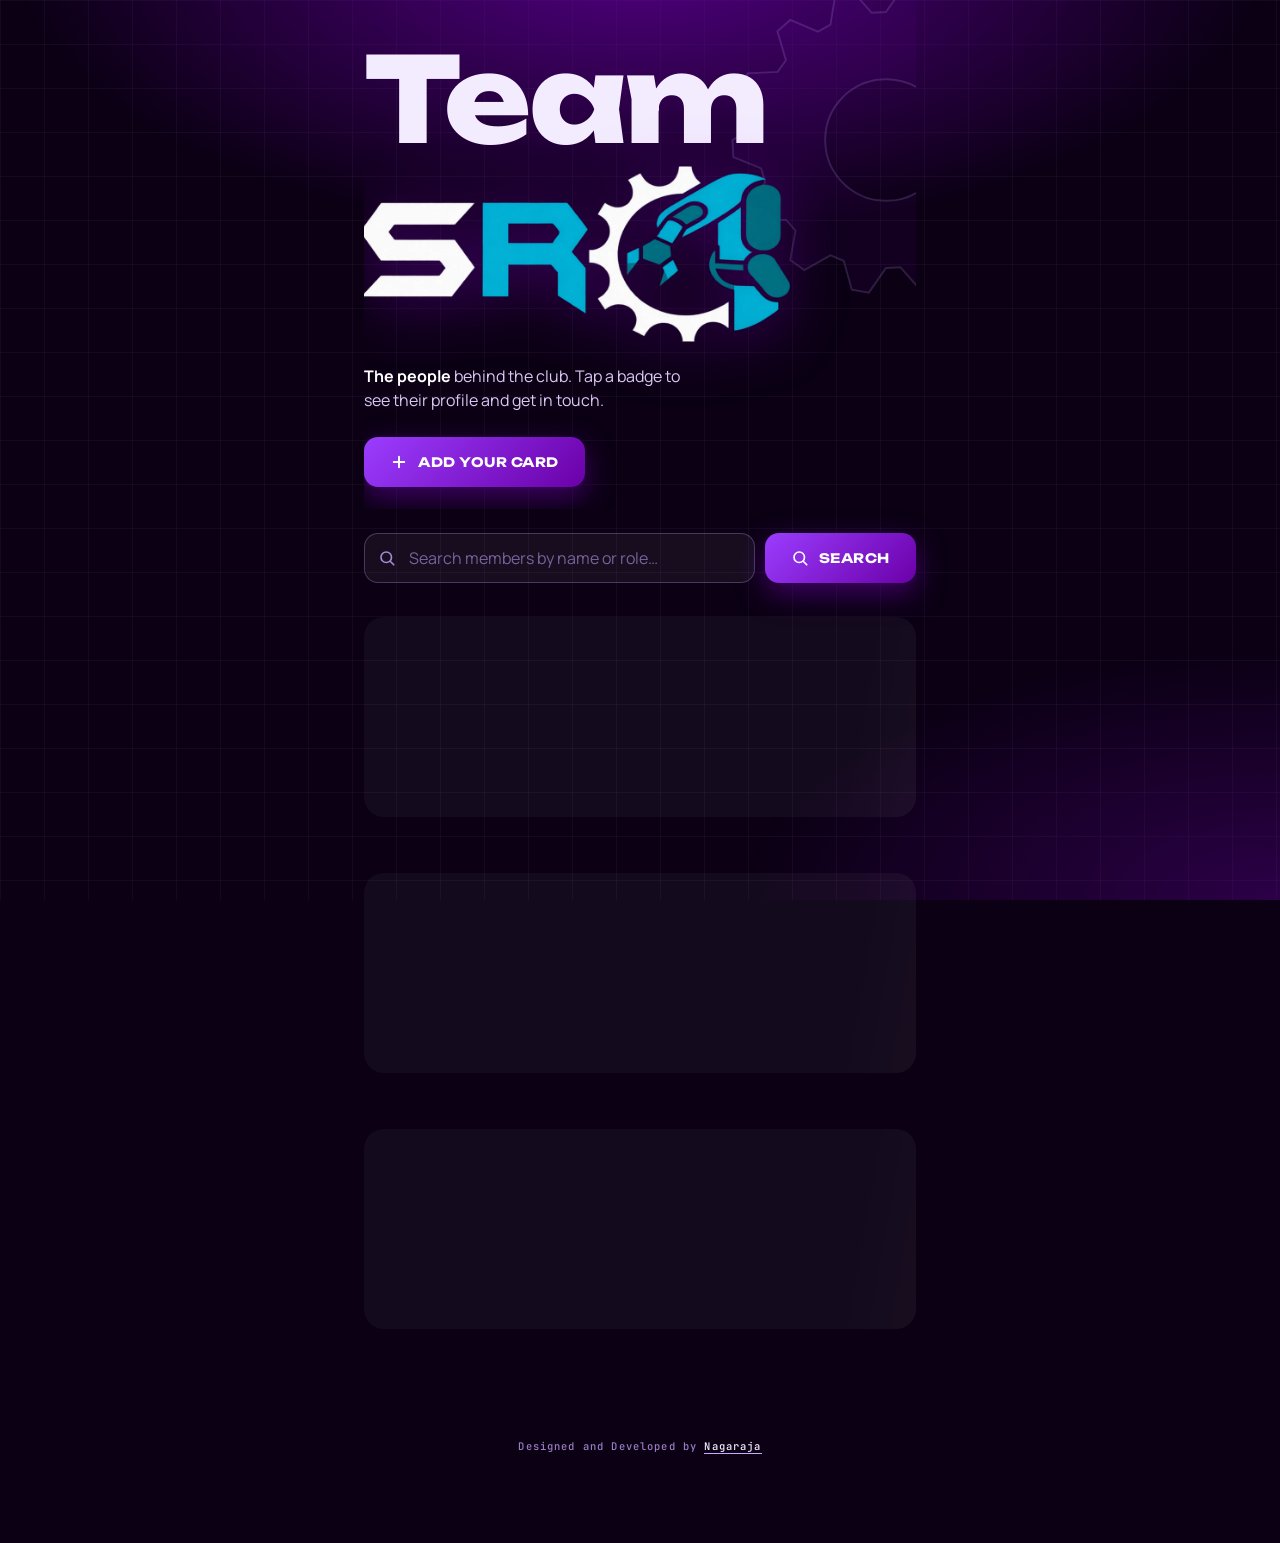
<file: index.html>
<!doctype html>
<html lang="en">
<head>
<meta charset="utf-8">
<meta name="viewport" content="width=device-width, initial-scale=1, viewport-fit=cover">
<meta name="theme-color" content="#0b0014">
<meta name="description" content="Meet the people behind Sahyadri Robotics Club (SRC). Tap a badge to see their profile and get in touch.">
<meta property="og:title" content="Team SRC · Sahyadri Robotics Club">
<meta property="og:description" content="Meet the people behind Sahyadri Robotics Club.">
<meta property="og:image" content="assets/icon.png">
<title>Team SRC · Sahyadri Robotics Club</title>
<link rel="icon" type="image/png" href="assets/icon.png">
<link rel="apple-touch-icon" href="assets/icon.png">
<link rel="preload" href="fonts/unbounded-latin-800-normal.woff2" as="font" type="font/woff2" crossorigin>
<link rel="preload" href="fonts/manrope-latin-500-normal.woff2" as="font" type="font/woff2" crossorigin>
<link rel="stylesheet" href="assets/styles.css">
<script src="config.js"></script>
<script src="vendor/supabase.js" defer></script>
<script src="assets/links.js" defer></script>
<script src="assets/api.js" defer></script>
<script src="assets/app.js" defer></script>
</head>
<body>
<div class="progress" id="progress"></div>
<div class="demo" id="demoBanner" hidden><b>Demo mode.</b> Cards are saved only in this browser. Add your Supabase keys in <b>config.js</b> to go live.</div>

<!-- ============ TEAM LIST ============ -->
<main class="view active" id="home">
  <header class="hero">
    <svg class="bg-gear" id="heroGear" viewBox="-100 -100 200 200" aria-hidden="true"></svg>
    <h1>Team</h1>
    <img class="logo-big" src="assets/logo.webp" alt="SRC" width="1000" height="408" fetchpriority="high">
    <p><b id="count">The people</b> behind the club. Tap a badge to see their profile and get in touch.</p>
    <div class="cta" id="cta">
      <a class="btn" id="ctaBtn" href="#/join" hidden>
        <svg viewBox="0 0 24 24" fill="none" stroke="currentColor" stroke-width="2.6" stroke-linecap="round"><path d="M12 5v14M5 12h14"/></svg>
        <span id="ctaText">Add your card</span>
      </a>
      <span class="note" id="ctaNote"></span>
    </div>
  </header>

  <div class="search-bar" id="searchBar">
    <div class="search-inner">
      <svg class="search-ico" viewBox="0 0 24 24" fill="none" stroke="currentColor" stroke-width="2.2" stroke-linecap="round" stroke-linejoin="round" aria-hidden="true"><circle cx="11" cy="11" r="7"/><path d="M21 21l-4.35-4.35"/></svg>
      <input type="search" id="searchInput" class="search-inp" placeholder="Search members by name or role…" autocomplete="off" spellcheck="false" aria-label="Search members">
      <button type="button" id="searchClear" class="search-clear" aria-label="Clear search" hidden>×</button>
    </div>
    <button type="button" id="searchBtn" class="btn search-btn" aria-label="Search">
      <svg viewBox="0 0 24 24" fill="none" stroke="currentColor" stroke-width="2.2" stroke-linecap="round" stroke-linejoin="round" aria-hidden="true"><circle cx="11" cy="11" r="7"/><path d="M21 21l-4.35-4.35"/></svg>
      <span>Search</span>
    </button>
  </div>

  <div class="chips" id="chips" role="group" aria-label="Filter by role"></div>
  <section class="list" id="list" aria-label="Team members"></section>
  <footer>
    <p class="credit">Designed and Developed by <a href="https://www.nagarajaacharya.site/" target="_blank" rel="noopener">Nagaraja</a></p>
  </footer>
</main>

<!-- ============ PROFILE ============ -->
<main class="view profile" id="profile"></main>

<!-- ============ ADD / EDIT ============ -->
<main class="view" id="form"></main>

<a class="fab" id="fab" href="#/join" hidden>
  <svg viewBox="0 0 24 24" fill="none" stroke="currentColor" stroke-width="2.6" stroke-linecap="round"><path d="M12 5v14M5 12h14"/></svg>
  <span id="fabText">Add your card</span>
</a>
<div class="toast" id="toast" role="status" aria-live="polite"></div>
<noscript><p style="position:relative;z-index:2;padding:30px;text-align:center">Please turn on JavaScript to see the team.</p></noscript>
</body>
</html>
</file>
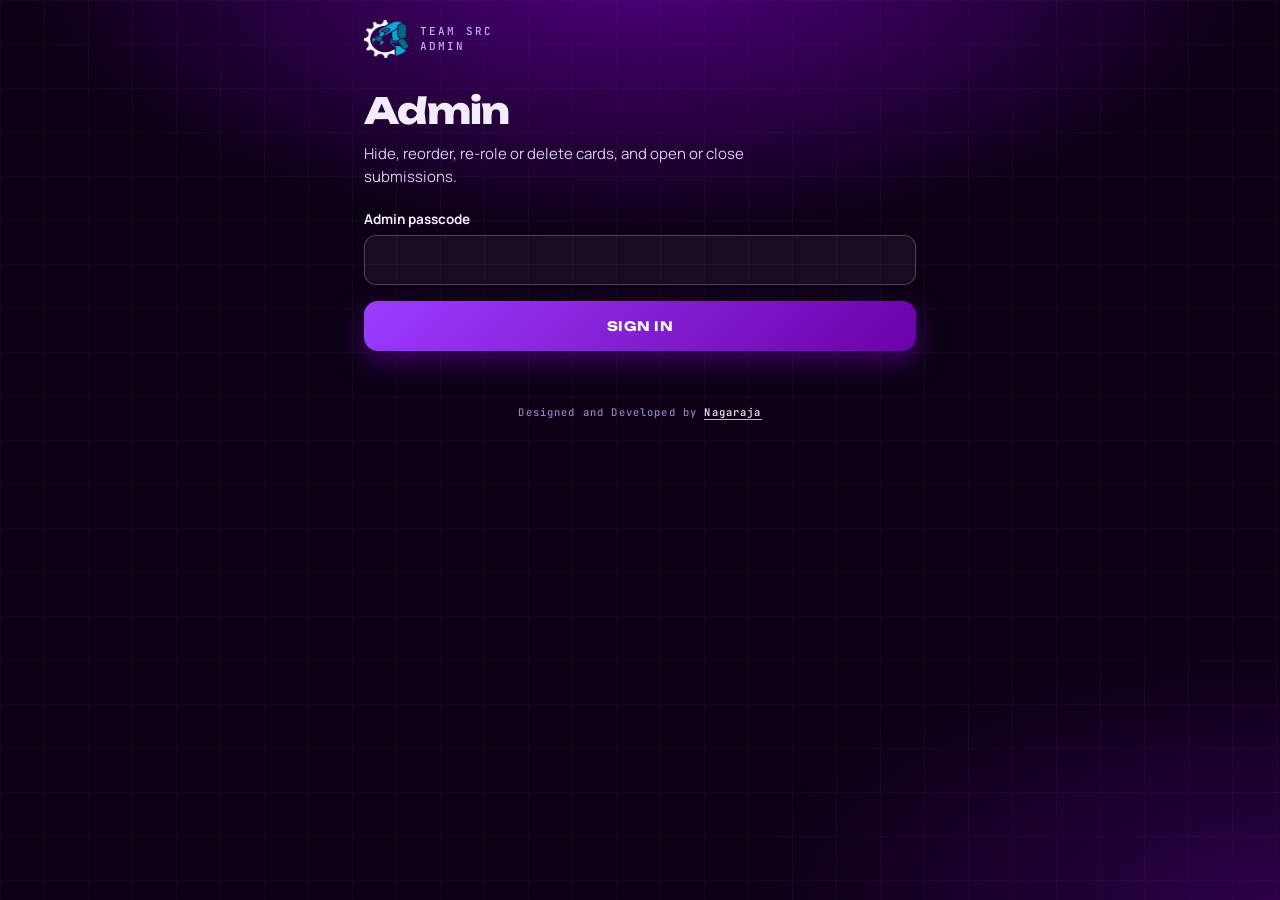
<file: admin.html>
<!doctype html>
<html lang="en">
<head>
<meta charset="utf-8">
<meta name="viewport" content="width=device-width, initial-scale=1, viewport-fit=cover">
<meta name="robots" content="noindex,nofollow">
<meta name="theme-color" content="#0b0014">
<title>Team SRC · Admin</title>
<link rel="icon" type="image/png" href="assets/icon.png">
<link rel="stylesheet" href="assets/styles.css">
<script src="config.js"></script>
<script src="vendor/supabase.js" defer></script>
<script src="assets/links.js" defer></script>
<script src="assets/api.js" defer></script>
<script src="assets/admin.js" defer></script>
</head>
<body>
<div class="demo" id="demoBanner" hidden><b>Demo mode.</b> The passcode is <b>admin</b>. Data is this browser's only.</div>
<main class="view active" id="app">
  <div class="top"><img src="assets/icon.png" alt="" width="44" height="38"><span>Team SRC<br>Admin</span></div>

  <section id="login" style="margin-top:34px">
    <h1 class="form-title">Admin</h1>
    <p class="lede">Hide, reorder, re-role or delete cards, and open or close submissions.</p>
    <form id="loginForm" class="field" style="margin-top:22px">
      <label for="pass">Admin passcode</label>
      <input class="inp" id="pass" type="password" autocomplete="current-password" required>
      <p class="err" id="loginErr" role="alert"></p>
      <div class="submit" style="margin-top:16px"><button class="btn block" type="submit">Sign in</button></div>
    </form>
  </section>

  <section id="panel" hidden>
    <div class="adm-top">
      <div><b id="total"></b><div class="hint" id="openState"></div></div>
      <div style="display:flex;gap:8px;flex-wrap:wrap">
        <button class="btn-ghost" id="toggleOpen" type="button"></button>
        <button class="btn-ghost" id="out" type="button">Sign out</button>
      </div>
    </div>
    <p class="hint">Lower order number shows first. Leads are usually 1 to 5.</p>
    <div id="rows"></div>
  </section>
  <footer>
    <p class="credit">Designed and Developed by <a href="https://www.nagarajaacharya.site/" target="_blank" rel="noopener">Nagaraja</a></p>
  </footer>
</main>
<div class="toast" id="toast" role="status" aria-live="polite"></div>
</body>
</html>
</file>
<file: assets/styles.css>
/* ---------- fonts (self-hosted) ---------- */
@font-face{font-family:'Unbounded';font-weight:700;font-display:swap;src:url(../fonts/unbounded-latin-700-normal.woff2) format('woff2')}
@font-face{font-family:'Unbounded';font-weight:800;font-display:swap;src:url(../fonts/unbounded-latin-800-normal.woff2) format('woff2')}
@font-face{font-family:'Manrope';font-weight:400;font-display:swap;src:url(../fonts/manrope-latin-400-normal.woff2) format('woff2')}
@font-face{font-family:'Manrope';font-weight:500;font-display:swap;src:url(../fonts/manrope-latin-500-normal.woff2) format('woff2')}
@font-face{font-family:'Manrope';font-weight:700;font-display:swap;src:url(../fonts/manrope-latin-700-normal.woff2) format('woff2')}
@font-face{font-family:'JetBrains Mono';font-weight:500;font-display:swap;src:url(../fonts/jetbrains-mono-latin-500-normal.woff2) format('woff2')}

:root{
  --ink:#0b0014; --deep:#1a002e; --uv:#6a00a8; --uv-hi:#9b3dff; --lilac:#c9a8ff; --cyan:#2fb6e6; --paper:#f3ecff;
  --danger:#ff6b8a; --rot:0deg;
  --display:'Unbounded',system-ui,sans-serif; --body:'Manrope',system-ui,sans-serif; --mono:'JetBrains Mono',ui-monospace,monospace;
  --cut:20px;
}
*{box-sizing:border-box;margin:0;padding:0}
html{scroll-behavior:smooth;-webkit-text-size-adjust:100%}
body{font-family:var(--body);color:var(--paper);background:var(--ink);min-height:100vh;min-height:100dvh;overflow-x:hidden}
button,input,select{font:inherit;color:inherit}
a{color:inherit}
img{max-width:100%}
:focus-visible{outline:2px solid var(--cyan);outline-offset:3px}
[hidden]{display:none!important}

body::before{
  content:"";position:fixed;inset:0;z-index:0;pointer-events:none;
  background:
    radial-gradient(70% 45% at 50% -5%,rgba(106,0,168,.75),transparent 70%),
    radial-gradient(60% 40% at 100% 100%,rgba(106,0,168,.35),transparent 70%),
    linear-gradient(rgba(201,168,255,.05) 1px,transparent 1px) 0 0/44px 44px,
    linear-gradient(90deg,rgba(201,168,255,.05) 1px,transparent 1px) 0 0/44px 44px;
}
.progress{position:fixed;left:0;top:0;height:3px;width:100%;z-index:50;transform-origin:left;transform:scaleX(0);background:linear-gradient(90deg,var(--uv-hi),var(--cyan))}
.demo{position:relative;z-index:40;background:#3b2a00;color:#ffd98a;font-size:12.5px;line-height:1.4;text-align:center;padding:8px 14px}
.demo b{color:#fff}

/* ---- layout container ---- */
.view{display:none;position:relative;z-index:1;max-width:520px;margin:0 auto;padding:0 16px calc(90px + env(safe-area-inset-bottom))}
.view.active{display:block}
@media (min-width:480px){.view{padding:0 20px calc(90px + env(safe-area-inset-bottom))}}
@media (min-width:700px){.view{max-width:600px;padding:0 24px calc(90px + env(safe-area-inset-bottom))}}

/* ================= TOP BAR + HERO ================= */
.top{display:flex;align-items:center;gap:10px;padding:16px 0 0}
@media (min-width:480px){.top{gap:12px;padding:20px 0 0}}
.top img{height:32px;width:auto;display:block}
@media (min-width:480px){.top img{height:38px}}
.top span{font-family:var(--mono);font-size:9.5px;letter-spacing:.16em;color:var(--lilac);text-transform:uppercase;line-height:1.35}
@media (min-width:480px){.top span{font-size:11px;letter-spacing:.2em}}

.hero{position:relative;padding:36px 0 16px;overflow:hidden}
@media (min-width:480px){.hero{padding:46px 0 22px}}
.bg-gear{position:absolute;right:-90px;top:-10px;width:220px;pointer-events:none;transform:rotate(var(--rot));opacity:.2}
@media (min-width:480px){.bg-gear{right:-130px;top:-20px;width:320px;opacity:.35}}

.hero h1{font-family:var(--display);font-weight:800;line-height:.9;font-size:clamp(52px,18vw,118px);letter-spacing:-.03em;position:relative}
@media (min-width:480px){.hero h1{font-size:clamp(64px,22vw,118px)}}
.hero .logo-big{display:block;width:min(100%,430px);height:auto;margin:10px 0 0 -4px;position:relative;filter:drop-shadow(0 8px 28px rgba(106,0,168,.55))}
@media (min-width:480px){.hero .logo-big{margin:14px 0 0 -4px}}
.hero p{margin-top:16px;max-width:34ch;font-size:14px;line-height:1.55;color:#d9c9f3;position:relative}
@media (min-width:480px){.hero p{margin-top:22px;font-size:16px;max-width:32ch}}
.hero p b{color:#fff;font-weight:700}
.cta{display:flex;flex-wrap:wrap;align-items:center;gap:10px 14px;margin-top:18px;position:relative}
@media (min-width:480px){.cta{gap:12px 16px;margin-top:24px}}
.note{font-size:13px;color:var(--lilac)}

/* ---- search bar ---- */
.search-bar{display:flex;align-items:center;gap:8px;margin-top:20px;position:relative}
@media (min-width:480px){.search-bar{gap:10px;margin-top:24px}}
.search-inner{position:relative;flex:1;display:flex;align-items:center}
.search-ico{position:absolute;left:14px;width:18px;height:18px;color:var(--lilac);pointer-events:none;opacity:.8}
.search-inp{
  width:100%;min-height:48px;padding:0 36px 0 42px;border-radius:14px;font-size:15px;color:var(--paper);
  background:rgba(255,255,255,.05);border:1px solid rgba(201,168,255,.28);
  transition:border-color .2s,background .2s,box-shadow .2s;
  appearance:none;-webkit-appearance:none;outline:none
}
@media (min-width:480px){.search-inp{min-height:50px;font-size:16px;padding:0 38px 0 44px}}
.search-inp::placeholder{color:rgba(201,168,255,.55)}
.search-inp:focus{border-color:var(--cyan);background:rgba(47,182,230,.06);box-shadow:0 0 16px rgba(47,182,230,.25)}
.search-clear{
  position:absolute;right:10px;top:50%;transform:translateY(-50%);
  width:26px;height:26px;border-radius:50%;border:0;background:rgba(255,255,255,.1);color:var(--paper);
  font-size:18px;line-height:1;display:grid;place-items:center;cursor:pointer;
  transition:background .2s;padding:0
}
.search-clear:hover{background:rgba(255,255,255,.25)}
.search-btn{flex:none;min-height:48px;padding:0 18px;gap:7px}
@media (min-width:480px){.search-btn{min-height:50px;padding:0 22px;gap:8px}}
@media (max-width:359px){.search-btn span{display:none}.search-btn{padding:0 14px}}

/* ---- buttons ---- */
.btn{
  display:inline-flex;align-items:center;justify-content:center;gap:9px;
  min-height:46px;padding:0 20px;
  border:0;border-radius:14px;cursor:pointer;text-decoration:none;
  font-family:var(--display);font-weight:700;font-size:12px;letter-spacing:.04em;text-transform:uppercase;color:#fff;
  background:linear-gradient(135deg,var(--uv-hi),var(--uv));
  box-shadow:0 10px 28px rgba(106,0,168,.55);
  transition:transform .2s,box-shadow .2s,opacity .2s;
  -webkit-tap-highlight-color:transparent;touch-action:manipulation
}
@media (min-width:480px){.btn{min-height:50px;padding:0 26px;gap:10px;font-size:13px}}
.btn:hover{transform:translateY(-2px);box-shadow:0 14px 34px rgba(155,61,255,.5)}
.btn:active{transform:scale(.96)!important;box-shadow:0 4px 14px rgba(106,0,168,.4)}
.btn:disabled{opacity:.55;cursor:wait;transform:none}
.btn svg{width:16px;height:16px}
@media (min-width:480px){.btn svg{width:18px;height:18px}}
.btn.alt{background:transparent;box-shadow:none;border:1px solid rgba(201,168,255,.45)}
.btn.alt:hover{background:rgba(201,168,255,.08);box-shadow:none}
.btn.alt:active{background:rgba(201,168,255,.16)!important}
.btn.danger{background:transparent;box-shadow:none;border:1px solid rgba(255,107,138,.5);color:var(--danger)}
.btn.danger:active{background:rgba(255,107,138,.1)!important}
.btn.block{width:100%}

.btn-ghost{
  display:inline-flex;align-items:center;gap:7px;
  background:none;border:1px solid rgba(201,168,255,.35);border-radius:999px;
  padding:9px 15px;min-height:42px;cursor:pointer;text-decoration:none;
  font-family:var(--mono);font-size:10.5px;letter-spacing:.13em;text-transform:uppercase;
  transition:border-color .2s,background .2s;
  -webkit-tap-highlight-color:transparent;touch-action:manipulation
}
@media (min-width:480px){.btn-ghost{gap:8px;padding:10px 16px;font-size:11px;letter-spacing:.14em}}
.btn-ghost:hover{border-color:var(--lilac);background:rgba(201,168,255,.08)}
.btn-ghost:active{background:rgba(201,168,255,.18)}
.btn-ghost svg{width:14px;height:14px}

/* ---- FAB ---- */
.fab{
  position:fixed;right:14px;bottom:calc(14px + env(safe-area-inset-bottom));z-index:30;
  display:inline-flex;align-items:center;gap:7px;min-height:50px;padding:0 18px;border-radius:999px;
  text-decoration:none;font-family:var(--display);font-weight:700;font-size:11px;letter-spacing:.04em;text-transform:uppercase;color:#fff;
  background:linear-gradient(135deg,var(--uv-hi),var(--uv));
  box-shadow:0 10px 30px rgba(0,0,0,.6),0 0 0 1px rgba(201,168,255,.4);
  transform:translateY(90px);opacity:0;
  transition:transform .35s cubic-bezier(.34,1.56,.64,1),opacity .35s;
  pointer-events:none;
  -webkit-tap-highlight-color:transparent;touch-action:manipulation
}
@media (min-width:480px){.fab{right:16px;bottom:calc(16px + env(safe-area-inset-bottom));gap:8px;min-height:52px;padding:0 20px;font-size:12px}}
.fab.show{transform:none;opacity:1;pointer-events:auto}
.fab:active{transform:scale(.95)!important}
.fab svg{width:16px;height:16px}
@media (min-width:480px){.fab svg{width:18px;height:18px}}

/* ---- filter chips ---- */
.chips{
  display:flex;gap:7px;overflow-x:auto;
  padding:4px 16px 14px;margin:4px -16px 0;
  scrollbar-width:none;-webkit-overflow-scrolling:touch
}
@media (min-width:480px){.chips{gap:8px;padding:4px 20px 14px;margin:6px -20px 0}}
.chips::-webkit-scrollbar{display:none}
.chip{
  flex:none;min-height:38px;padding:0 13px;border-radius:999px;
  background:rgba(255,255,255,.04);cursor:pointer;
  border:1px solid rgba(201,168,255,.28);
  font-family:var(--mono);font-size:10.5px;letter-spacing:.11em;text-transform:uppercase;
  transition:background .2s,border-color .2s;
  -webkit-tap-highlight-color:transparent;touch-action:manipulation
}
@media (min-width:480px){.chip{min-height:40px;padding:0 14px;font-size:11px;letter-spacing:.12em}}
.chip em{font-style:normal;color:var(--cyan);margin-left:5px}
.chip[aria-pressed="true"]{background:var(--uv);border-color:var(--uv-hi);color:#fff}
.chip:hover{border-color:var(--lilac)}
.chip:active{opacity:.75}

/* ================= BADGE CARDS ================= */
.list{display:flex;flex-direction:column;align-items:stretch;margin-top:8px}
@media (min-width:480px){.list{margin-top:10px}}
.node{align-self:center;height:48px;width:2px;position:relative;background:repeating-linear-gradient(180deg,var(--lilac) 0 6px,transparent 6px 10px);opacity:.55}
@media (min-width:480px){.node{height:56px}}
.node svg{position:absolute;left:50%;top:50%;width:28px;height:28px;margin:-14px 0 0 -14px;background:var(--ink);border-radius:50%;padding:2px}
@media (min-width:480px){.node svg{width:32px;height:32px;margin:-16px 0 0 -16px}}
.node svg path{fill:var(--cyan)}

.badge-wrap{
  position:relative;filter:drop-shadow(0 14px 20px rgba(0,0,0,.55));
  opacity:0;transform:translateX(-28px) rotate(-.8deg);
  transition:opacity .6s cubic-bezier(.2,.7,.2,1),transform .6s cubic-bezier(.2,.7,.2,1)
}
@media (min-width:480px){.badge-wrap{filter:drop-shadow(0 18px 24px rgba(0,0,0,.55));transform:translateX(-36px) rotate(-1deg)}}
.badge-wrap.r{transform:translateX(28px) rotate(.8deg)}
@media (min-width:480px){.badge-wrap.r{transform:translateX(36px) rotate(1deg)}}
.badge-wrap.in{opacity:1;transform:none}
.badge{
  --mx:50%;--my:50%;display:block;position:relative;padding:1.5px;
  background:linear-gradient(135deg,var(--lilac),var(--uv) 45%,rgba(201,168,255,.25));
  clip-path:polygon(var(--cut) 0,100% 0,100% calc(100% - var(--cut)),calc(100% - var(--cut)) 100%,0 100%,0 var(--cut));
  -webkit-tap-highlight-color:transparent
}
.badge-in{
  position:relative;display:flex;min-height:170px;overflow:hidden;
  background:radial-gradient(220px circle at var(--mx) var(--my),rgba(155,61,255,.35),transparent 70%),linear-gradient(160deg,#2a0049 0%,#12001f 70%,#070010 100%);
  clip-path:polygon(calc(var(--cut) - 1px) 0,100% 0,100% calc(100% - var(--cut) + 1px),calc(100% - var(--cut) + 1px) 100%,0 100%,0 calc(var(--cut) - 1px));
  transition:filter .3s
}
@media (min-width:380px){.badge-in{min-height:190px}}
@media (min-width:480px){.badge-in{min-height:200px}}
.badge:hover .badge-in{filter:brightness(1.12)}
.badge:active .badge-in{filter:brightness(1.06)}
.badge-in::before{content:"";position:absolute;top:10px;left:50%;width:46px;height:8px;margin-left:-23px;border-radius:6px;background:var(--ink);box-shadow:inset 0 1px 3px #000,0 1px 0 rgba(201,168,255,.25);z-index:3}
.cover{position:absolute;inset:0;z-index:1}
.badge-wrap.r .badge-in{flex-direction:row-reverse}

.strip{flex:none;width:38px;display:flex;align-items:center;justify-content:center;background:linear-gradient(180deg,#5a0096,#7a00c4 55%,#3a0062)}
@media (min-width:380px){.strip{width:42px}}
@media (min-width:480px){.strip{width:46px}}
.strip span{writing-mode:vertical-rl;transform:rotate(180deg);font-family:var(--display);font-weight:700;letter-spacing:.2em;font-size:10px;text-transform:uppercase;white-space:nowrap}
@media (min-width:380px){.strip span{font-size:11px;letter-spacing:.22em}}
@media (min-width:480px){.strip span{font-size:12px;letter-spacing:.24em}}

.badge-body{flex:1;display:flex;min-width:0}
.badge-wrap.r .badge-body{flex-direction:row-reverse}
.ph{flex:0 0 42%;position:relative;overflow:hidden}
@media (min-width:380px){.ph{flex-basis:43%}}
@media (min-width:480px){.ph{flex-basis:44%}}
.ph img{position:absolute;inset:0;width:100%;height:100%;object-fit:cover;object-position:50% 12%;
  -webkit-mask-image:linear-gradient(90deg,#000 55%,transparent);mask-image:linear-gradient(90deg,#000 55%,transparent);
  transition:transform .6s cubic-bezier(.2,.7,.2,1)}
.badge-wrap.r .ph img{-webkit-mask-image:linear-gradient(270deg,#000 55%,transparent);mask-image:linear-gradient(270deg,#000 55%,transparent)}
.badge:hover .ph img{transform:scale(1.06)}

.txt{flex:1;display:flex;flex-direction:column;justify-content:center;gap:7px;padding:26px 10px 14px 4px;min-width:0}
@media (min-width:380px){.txt{gap:8px;padding:28px 11px 15px 5px}}
@media (min-width:480px){.txt{gap:10px;padding:30px 12px 16px 6px}}
.badge-wrap.r .txt{text-align:right;align-items:flex-end;padding:26px 4px 14px 10px}
@media (min-width:380px){.badge-wrap.r .txt{padding:28px 5px 15px 11px}}
@media (min-width:480px){.badge-wrap.r .txt{padding:30px 6px 16px 12px}}

.txt .name{font-family:var(--display);font-weight:700;font-size:clamp(12px,3.8vw,20px);line-height:1.15;text-transform:uppercase;letter-spacing:-.01em;overflow-wrap:break-word;max-width:100%}
.txt .name.long{font-size:clamp(10px,2.8vw,14px)}
.txt .go{display:inline-flex;align-items:center;gap:5px;font-size:11px;font-weight:700;color:var(--cyan)}
@media (min-width:380px){.txt .go{font-size:11.5px;gap:5px}}
@media (min-width:480px){.txt .go{font-size:12.5px;gap:6px}}
.txt .go svg{width:13px;height:13px;transition:transform .25s}
@media (min-width:380px){.txt .go svg{width:14px;height:14px}}
@media (min-width:480px){.txt .go svg{width:15px;height:15px}}
.badge:hover .go svg{transform:translate(3px,-3px)}

/* social icons */
.icons{display:flex;flex-wrap:wrap;gap:5px;position:relative;z-index:2}
@media (min-width:380px){.icons{gap:6px}}
.badge-wrap.r .icons{justify-content:flex-end}
.ic{
  --c:var(--lilac);width:30px;height:30px;border-radius:50%;
  display:grid;place-items:center;color:var(--lilac);text-decoration:none;
  background:rgba(255,255,255,.06);border:1px solid rgba(201,168,255,.28);
  transition:transform .2s,background .2s,color .2s,border-color .2s;
  -webkit-tap-highlight-color:transparent;touch-action:manipulation
}
@media (min-width:380px){.ic{width:32px;height:32px}}
@media (min-width:480px){.ic{width:34px;height:34px}}
.ic svg{width:14px;height:14px;fill:currentColor}
@media (min-width:480px){.ic svg{width:16px;height:16px}}
.ic svg.stroke{fill:none;stroke:currentColor;stroke-width:2;stroke-linecap:round}
.ic:hover,.ic:focus-visible{transform:translateY(-3px);color:#fff;background:var(--c);border-color:var(--c);box-shadow:0 8px 18px color-mix(in srgb,var(--c) 45%,transparent)}
.ic:active{transform:scale(.87)!important;color:#fff;background:var(--c);border-color:var(--c)}
.ic[style*="#ffffff"]:hover{color:#111}

.skel{height:170px;border-radius:18px;margin-bottom:50px;background:linear-gradient(100deg,rgba(255,255,255,.04) 30%,rgba(255,255,255,.1) 50%,rgba(255,255,255,.04) 70%) 0 0/300% 100%;animation:sh 1.4s infinite linear}
@media (min-width:480px){.skel{height:200px;border-radius:20px;margin-bottom:56px}}
@keyframes sh{to{background-position:-300% 0}}
.empty{text-align:center;padding:44px 10px;color:var(--lilac);line-height:1.6}
.empty h3{font-family:var(--display);color:#fff;font-size:18px;margin-bottom:8px}
.empty .btn{margin-top:18px}

/* ================= PROFILE ================= */
.bar{
  position:sticky;top:0;z-index:20;
  display:flex;justify-content:space-between;align-items:center;
  padding:12px 0;gap:8px;
  background:linear-gradient(180deg,var(--ink) 55%,transparent)
}
@media (min-width:480px){.bar{padding:16px 0}}
.hang{display:flex;flex-direction:column;align-items:center;margin-top:6px}
.cord{width:2px;height:44px;background:linear-gradient(180deg,transparent,var(--lilac))}
@media (min-width:480px){.cord{height:54px}}
.id{position:relative;width:min(100%,320px);transform-origin:50% 0;filter:drop-shadow(0 30px 40px rgba(0,0,0,.65))}
@media (min-width:480px){.id{width:min(100%,360px)}}
.profile.active .id{animation:swing 2.6s cubic-bezier(.3,.6,.3,1) both}
@keyframes swing{0%{transform:rotate(9deg) translateY(-30px);opacity:0}18%{opacity:1}35%{transform:rotate(-5deg)}55%{transform:rotate(3deg)}75%{transform:rotate(-1.4deg)}100%{transform:rotate(0)}}
.id-shell{padding:1.5px;background:linear-gradient(150deg,var(--lilac),var(--uv),rgba(201,168,255,.2));clip-path:polygon(26px 0,100% 0,100% calc(100% - 26px),calc(100% - 26px) 100%,0 100%,0 26px)}
.id-in{position:relative;display:flex;height:460px;overflow:hidden;background:linear-gradient(180deg,#2a0049,#0d0018 60%,#000);clip-path:polygon(25px 0,100% 0,100% calc(100% - 25px),calc(100% - 25px) 100%,0 100%,0 25px)}
@media (min-width:480px){.id-in{height:520px}}
.id-in::before{content:"";position:absolute;top:12px;left:50%;width:54px;height:9px;margin-left:-5px;border-radius:6px;background:var(--ink);z-index:6;box-shadow:inset 0 1px 3px #000}
.id .strip{width:50px}.id .strip span{font-size:14px}
@media (min-width:480px){.id .strip{width:58px}.id .strip span{font-size:16px}}
.id-main{position:relative;flex:1;overflow:hidden}
.id-gear{position:absolute;width:280px;left:-55px;top:60px;opacity:.14;transform:rotate(var(--rot));color:var(--lilac)}
@media (min-width:480px){.id-gear{width:340px;left:-70px;top:70px}}
.id-logo{position:absolute;top:28px;left:0;right:0;z-index:3;display:flex;justify-content:center}
.id-logo img{height:32px;width:auto}
@media (min-width:480px){.id-logo img{height:38px}}
.id-photo{position:absolute;left:0;right:0;top:78px;bottom:0}
@media (min-width:480px){.id-photo{top:84px}}
.id-photo img{width:100%;height:100%;object-fit:cover;object-position:50% 8%;-webkit-mask-image:linear-gradient(180deg,#000 62%,transparent);mask-image:linear-gradient(180deg,#000 62%,transparent)}
.id-name{
  position:absolute;left:12px;right:12px;bottom:22px;z-index:4;text-align:center;padding:10px 8px;
  clip-path:polygon(5% 0,100% 0,95% 100%,0 100%);
  font-family:var(--display);font-weight:800;text-transform:uppercase;
  font-size:clamp(13px,4.5vw,19px);letter-spacing:.02em;
  background:linear-gradient(90deg,#4b0082,#6a00a8);overflow-wrap:anywhere
}
@media (min-width:480px){.id-name{bottom:26px;padding:12px 8px}}

.contact{margin-top:28px}
@media (min-width:480px){.contact{margin-top:38px}}
.contact h2,.blk h2{
  font-family:var(--display);font-weight:700;font-size:13px;letter-spacing:.04em;text-transform:uppercase;
  margin-bottom:12px;display:flex;align-items:center;gap:12px
}
@media (min-width:480px){.contact h2,.blk h2{font-size:14px;margin-bottom:14px}}
.contact h2::after,.blk h2::after{content:"";height:1px;flex:1;background:linear-gradient(90deg,rgba(201,168,255,.5),transparent)}
.rows{display:flex;flex-direction:column;gap:9px}
@media (min-width:480px){.rows{gap:10px}}
.row{
  --c:var(--uv);display:flex;align-items:center;gap:11px;min-height:60px;padding:11px 13px;
  border-radius:14px;text-decoration:none;color:inherit;
  background:linear-gradient(135deg,rgba(106,0,168,.35),rgba(26,0,46,.6));
  border:1px solid rgba(201,168,255,.22);transition:transform .2s,border-color .2s;
  -webkit-tap-highlight-color:transparent;touch-action:manipulation
}
@media (min-width:480px){.row{gap:14px;min-height:64px;padding:12px 16px;border-radius:16px}}
.row:hover{transform:translateX(4px);border-color:var(--c)}
.row:active{transform:scale(.98);border-color:var(--c)}
.row .ico{flex:none;width:38px;height:38px;border-radius:10px;display:grid;place-items:center;background:color-mix(in srgb,var(--c) 28%,#1a002e);color:#fff}
@media (min-width:480px){.row .ico{width:42px;height:42px;border-radius:12px}}
.row .ico svg{width:18px;height:18px;fill:currentColor}.row .ico svg.stroke{fill:none;stroke:currentColor;stroke-width:2;stroke-linecap:round}
@media (min-width:480px){.row .ico svg{width:21px;height:21px}}
.row .t{flex:1;min-width:0}.row .t b{display:block;font-weight:700;font-size:14px}
@media (min-width:480px){.row .t b{font-size:15px}}
.row .t small{display:block;font-family:var(--mono);font-size:10px;color:var(--lilac);margin-top:2px;overflow:hidden;text-overflow:ellipsis;white-space:nowrap}
@media (min-width:480px){.row .t small{font-size:11px}}
.row .ar{width:16px;height:16px;opacity:.7;flex:none}
@media (min-width:480px){.row .ar{width:18px;height:18px}}
.none{color:var(--lilac);font-size:14px;line-height:1.6}
.owner{margin-top:18px;display:flex;gap:10px;flex-wrap:wrap}
@media (min-width:480px){.owner{margin-top:22px}}

footer{
  margin-top:46px;text-align:center;font-family:var(--mono);font-size:11px;
  letter-spacing:.14em;color:var(--lilac);display:flex;flex-direction:column;gap:8px
}
@media (min-width:480px){footer{margin-top:54px}}
footer a{color:#fff;text-decoration:none;border-bottom:1px solid var(--cyan);transition:color .2s,border-color .2s}
footer a:hover{color:var(--cyan)}
footer .credit{font-size:10.5px;letter-spacing:.11em;color:rgba(201,168,255,.75);text-transform:none}
footer .credit a{color:var(--paper);border-bottom:1px solid var(--lilac)}
footer .credit a:hover{color:var(--cyan);border-color:var(--cyan)}

/* ================= FORM ================= */
.form-title{font-family:var(--display);font-weight:800;font-size:clamp(22px,7vw,36px);line-height:1.05;letter-spacing:-.02em;margin-top:6px}
@media (min-width:480px){.form-title{font-size:clamp(26px,8vw,36px)}}
.lede{margin-top:12px;color:#d9c9f3;font-size:14px;line-height:1.55;max-width:44ch}
@media (min-width:480px){.lede{font-size:15px}}
.pv{margin:22px 0 8px;pointer-events:none}
@media (min-width:480px){.pv{margin:26px 0 8px}}
.pv .badge-wrap{opacity:1;transform:none}
.pv-label{font-family:var(--mono);font-size:10.5px;letter-spacing:.2em;color:var(--cyan);text-transform:uppercase;margin-top:20px}
@media (min-width:480px){.pv-label{margin-top:22px}}
.blk{margin-top:24px}
@media (min-width:480px){.blk{margin-top:30px}}
.frame{position:relative;width:min(100%,270px);aspect-ratio:4/5;margin:0 auto;border-radius:20px;overflow:hidden;border:1.5px dashed rgba(201,168,255,.55);background:#14002a}
@media (min-width:380px){.frame{width:min(100%,300px);border-radius:22px}}
.frame canvas,.frame img.cur{position:absolute;inset:0;width:100%;height:100%;display:block;touch-action:none;cursor:grab;object-fit:cover}
.frame.has{border-style:solid}
.frame .pick{
  position:absolute;inset:0;display:flex;flex-direction:column;align-items:center;justify-content:center;gap:10px;
  background:none;border:0;cursor:pointer;color:var(--lilac);font-weight:700;font-size:14px;padding:20px;text-align:center;
  -webkit-tap-highlight-color:transparent;touch-action:manipulation
}
.frame .pick svg{width:34px;height:34px}
@media (min-width:380px){.frame .pick svg{width:38px;height:38px}}
.frame .pick small{font-weight:500;opacity:.8;font-size:12px;line-height:1.4}
.zoomrow{display:flex;align-items:center;gap:12px;width:min(100%,300px);margin:16px auto 0;color:var(--lilac)}
.zoomrow input{flex:1;accent-color:var(--uv-hi);height:36px}
.photo-actions{display:flex;justify-content:center;margin-top:12px}
.hint{font-size:12.5px;color:var(--lilac);margin-top:8px;line-height:1.45}
.field{margin-top:14px}
@media (min-width:480px){.field{margin-top:16px}}
.field label{display:flex;align-items:center;gap:8px;font-weight:700;font-size:13px;margin-bottom:7px}
@media (min-width:480px){.field label{font-size:13.5px}}
.field label .ic{width:24px;height:24px;pointer-events:none}.field label .ic svg{width:12px;height:12px}
.field label i{font-style:normal;font-weight:500;color:var(--lilac);font-size:12px}
/* Keep font-size 16px to prevent iOS zoom on focus */
.inp{width:100%;min-height:50px;padding:0 14px;border-radius:12px;font-size:16px;background:rgba(255,255,255,.05);border:1px solid rgba(201,168,255,.3);transition:border-color .2s,background .2s;appearance:none;-webkit-appearance:none}
select.inp{background-image:linear-gradient(45deg,transparent 50%,var(--lilac) 50%),linear-gradient(135deg,var(--lilac) 50%,transparent 50%);background-position:calc(100% - 20px) 22px,calc(100% - 14px) 22px;background-size:6px 6px;background-repeat:no-repeat;padding-right:36px}
select.inp option{background:#1a002e;color:#fff}
.inp:focus{outline:none;border-color:var(--cyan);background:rgba(47,182,230,.07)}
.inp.bad{border-color:var(--danger)}
.err{color:var(--danger);font-size:12.5px;margin-top:6px;min-height:0}
.err:empty{display:none}
.hp{position:absolute;left:-9999px;width:1px;height:1px;opacity:0}
.submit{margin-top:26px}
@media (min-width:480px){.submit{margin-top:30px}}
.formerr{margin-top:14px;padding:12px 14px;border-radius:12px;background:rgba(255,107,138,.12);border:1px solid rgba(255,107,138,.4);color:#ffc2cf;font-size:14px;line-height:1.5}
.success{text-align:center;padding-top:30px}
.tick{width:66px;height:66px;margin:0 auto 18px;border-radius:50%;display:grid;place-items:center;background:linear-gradient(135deg,var(--uv-hi),var(--cyan));font-size:30px;box-shadow:0 14px 40px rgba(106,0,168,.6)}
@media (min-width:380px){.tick{width:72px;height:72px;font-size:34px}}
.success .lede{margin-left:auto;margin-right:auto}
.keybox{display:flex;gap:8px;margin:20px 0 6px}
.keybox .inp{font-family:var(--mono);font-size:12px;min-width:0}
.stack{display:flex;flex-direction:column;gap:10px;margin-top:22px}

.toast{
  position:fixed;left:50%;bottom:calc(22px + env(safe-area-inset-bottom));
  transform:translate(-50%,30px);opacity:0;z-index:60;
  background:var(--paper);color:var(--ink);
  padding:10px 18px;border-radius:999px;font-weight:700;font-size:14px;
  transition:.3s;pointer-events:none;max-width:90vw;text-align:center;white-space:nowrap
}
@media (min-width:480px){.toast{bottom:calc(26px + env(safe-area-inset-bottom))}}
.toast.show{opacity:1;transform:translate(-50%,0)}

/* ---- extra small screens (< 360px) ---- */
@media (max-width:359px){
  .strip{width:34px}
  .ph{flex-basis:38%}
  .btn{padding:0 14px;font-size:11px}
  .fab{padding:0 14px;font-size:10px}
  .txt .name{font-size:clamp(10px,3.5vw,16px)}
  .hero h1{font-size:clamp(44px,16vw,80px)}
}
/* ---- reduced motion ---- */
@media (prefers-reduced-motion:reduce){*{animation:none!important;transition:none!important;scroll-behavior:auto!important}.badge-wrap{opacity:1;transform:none}}

/* ================= ADMIN ================= */
.adm-card{display:grid;grid-template-columns:50px 1fr;gap:10px;padding:10px;border-radius:14px;background:rgba(255,255,255,.04);border:1px solid rgba(201,168,255,.22);margin-top:10px}
@media (min-width:480px){.adm-card{grid-template-columns:56px 1fr;gap:12px;padding:12px;border-radius:16px;margin-top:12px}}
.adm-card.off{opacity:.55}
.adm-card img{width:50px;height:62px;object-fit:cover;border-radius:8px;background:#14002a}
@media (min-width:480px){.adm-card img{width:56px;height:70px;border-radius:10px}}
.adm-card .nm{font-weight:700;overflow-wrap:anywhere;font-size:14px}
@media (min-width:480px){.adm-card .nm{font-size:inherit}}
.adm-ctl{display:flex;flex-wrap:wrap;gap:7px;margin-top:7px;align-items:center}
@media (min-width:480px){.adm-ctl{gap:8px;margin-top:8px}}
.adm-ctl .inp{min-height:40px;font-size:14px;width:auto}
.adm-ctl input[type=number]{width:68px}
@media (min-width:480px){.adm-ctl input[type=number]{width:74px}}
.adm-ctl label{display:flex;align-items:center;gap:6px;font-size:13px}
.adm-ctl .btn-ghost{min-height:38px}
.adm-top{display:flex;justify-content:space-between;align-items:center;gap:10px;flex-wrap:wrap;margin-top:14px}
@media (min-width:480px){.adm-top{gap:12px;margin-top:18px}}
</file>
